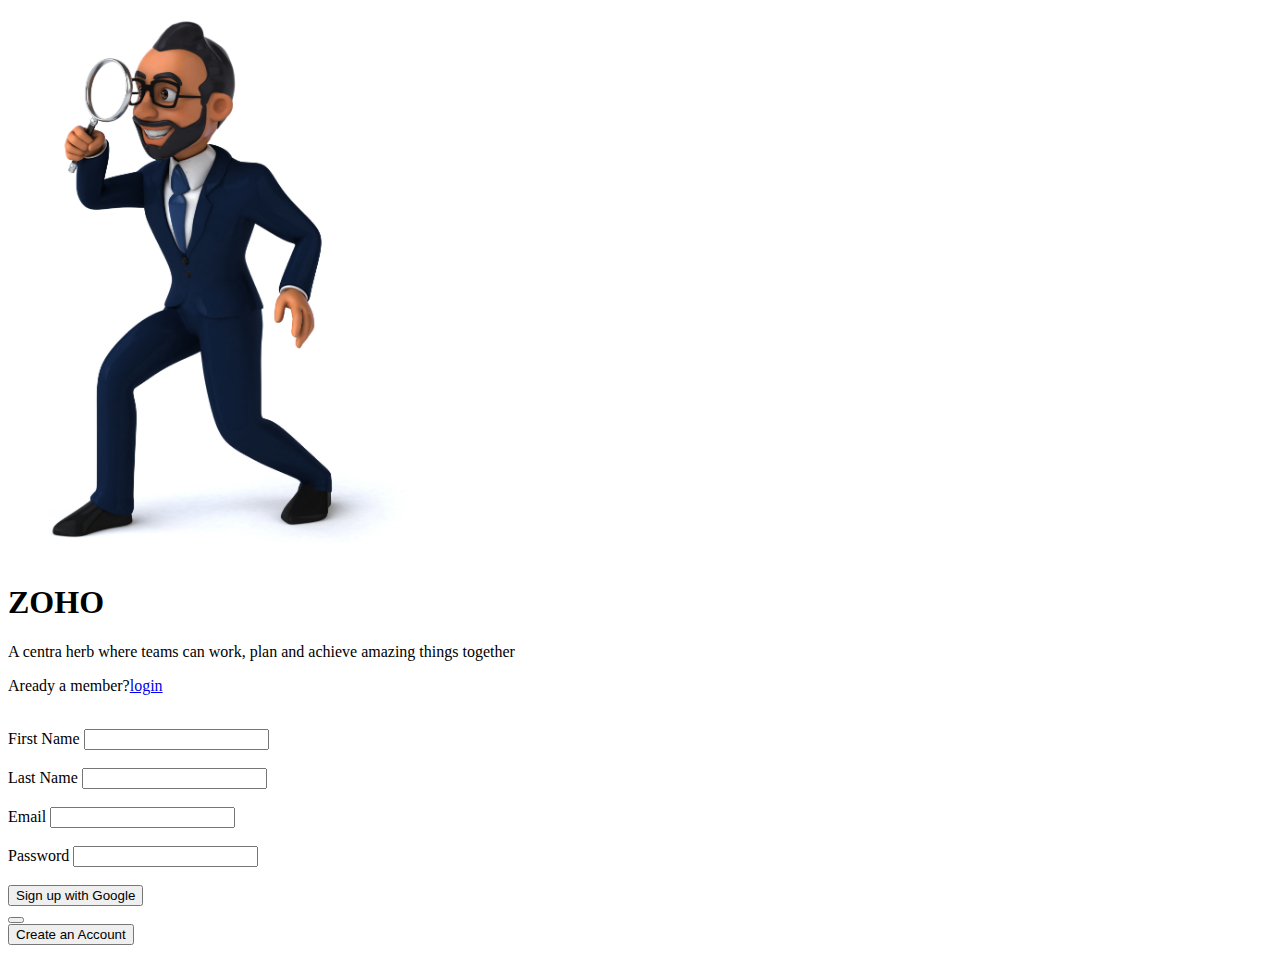
<file: index.html>
<!DOCTYPE html>
<html lang="en">
<head>
    <meta charset="UTF-8">
    <meta http-equiv="X-UA-Compatible" content="IE=edge">
    <meta name="viewport" content="width=device-width, initial-scale=1.0">
    <title>Sign up with Zoho</title> 
    <style>
    
#img{
    border-image-repeat: no repeat;
    image-rendering: auto;
     image-float: left;
     margin-right: 50%;
}

    button{
        align-content: center;
    }

    .form{
        text-align: left;
        padding-bottom: 2px;
        margin-left: auto;
    }
</style>
</head>
<img  class ="img" src="/zoho.jpg" alt="cartoon image" width="420px 
height="310px">
<body>
    <div>

    
    <form class="form">
        <h1>ZOHO</h1>
       


    <p>A centra herb where teams can work, plan and achieve amazing things together</p>
    <link rel="stylesheet" href="style.css"> 
    
    <p>Aready a member?<a href="./login.html">login</a></p>

    
    <br>
    <label>First Name</label>
    <input type="text">
    </br>

    <br>
    <label>Last Name</label>
    <input type="text">
</br>

<br>
<label>Email</label>
<input type ="email">
</br>

<br>
<label>Password</label>
<input type="text">
</br>

<br><button>Sign up with Google</botton></button></br>
    <button></button>
    <br><button>Create an Account</button></br>



    
</div>
    </form>
</body>
</html>
</file>
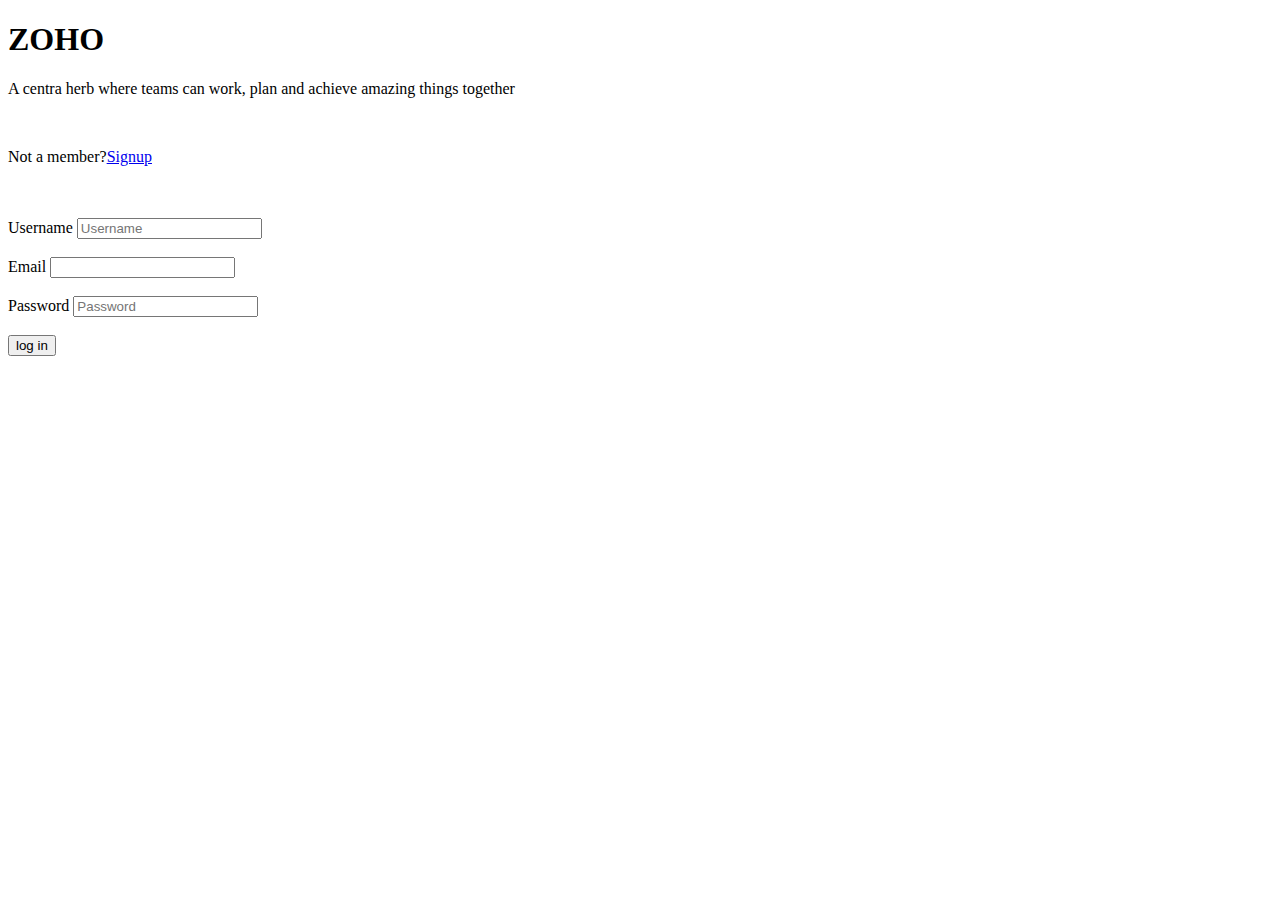
<file: login.html>
<!DOCTYPE html>
<html>
<head>
    <title>Sign up</title>
    
<style>
#img{
    border-image-repeat: no repeat;
    image-rendering: auto;
     image-float: left;
     margin-right: 50%;
}
        
}
.form{
    text-align: left;
}




    </style>
</head>
<body>
    


<form class="form">
    <h1>ZOHO</h1>
        
    <p>A centra herb where teams can work, plan and achieve amazing things together</p>
<link rel="stylesheet" href="style.css">

<br> <p>Not a member?<a href="Signup.html">Signup</a></p></br>
<br>
<label>Username</label>
<input type="text"placeholder="Username">
</br>

<br>
<label>Email</label>
<input type="email">
</br>

<br>
<label>Password</label>
<input type="text"placeholder="Password"> 
</br>
<br><button>log in</button></br>


</form>
</body>
</html>
</file>
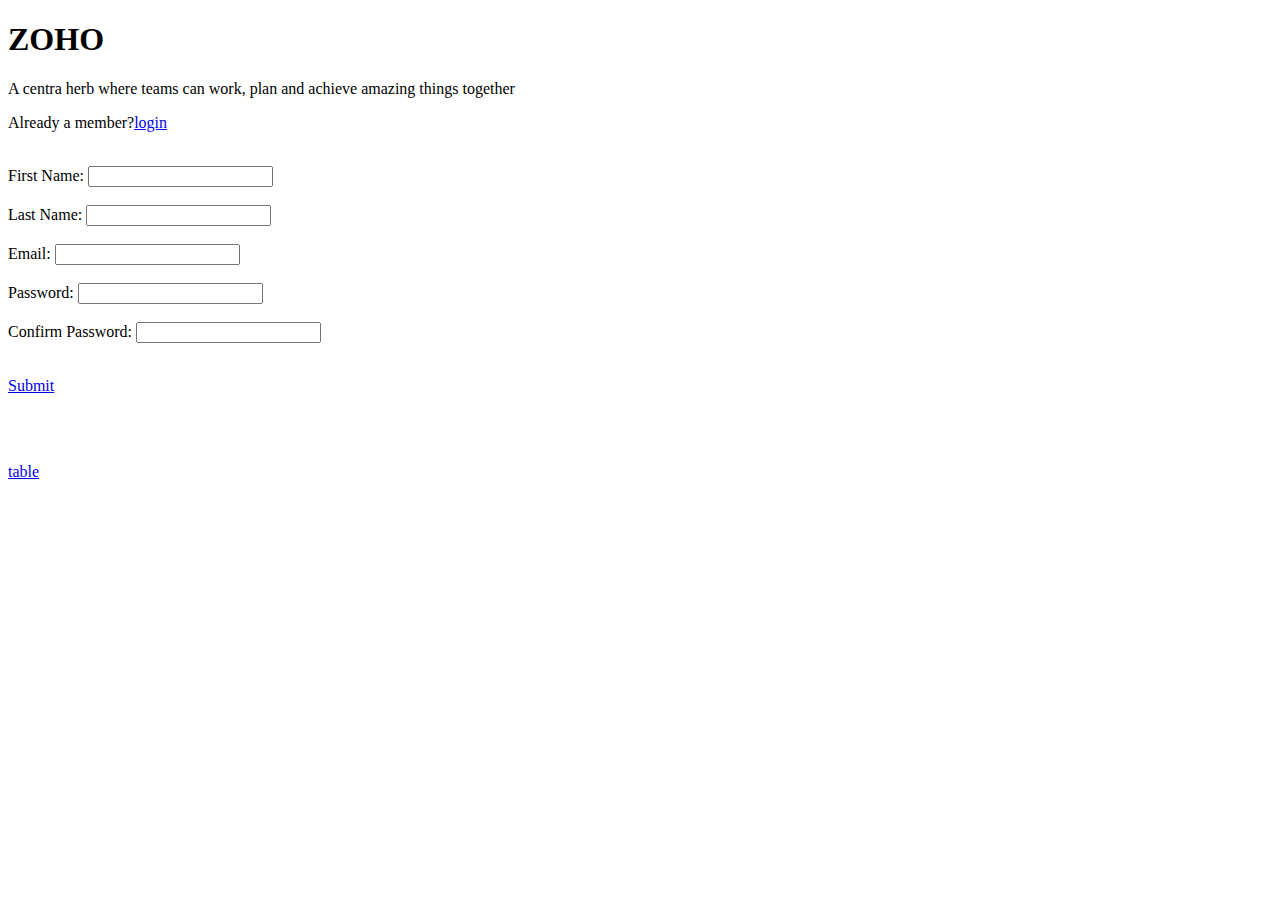
<file: Signup.html>
<!DOCTYPE html>
<html lang="en">
<head>
    <meta charset="UTF-8">
    <meta http-equiv="X-UA-Compatible" content="IE=edge">
    <meta name="viewport" content="width=device-width, initial-scale=1.0">
    <title>Sign up</title>
    <style>
#img{
    border-image-repeat: no repeat;
    image-rendering: auto;
     image-float: left;
     margin-right: 50%;
     justify-content: flex-start;
}

.form{
    text-align: left;
}
    </style>
</head>
<body>
    <form class="form"> 
        <h1>ZOHO</h1>
        
    <p>A centra herb where teams can work, plan and achieve amazing things together</p>

        <p>Already a member?<a href="./login.html">login</a></p></p>
        <br>
    <label>First Name:</label>
    <input type="text">
    </br>

    <br>
    <label>Last Name:</label>
    <input type="text">
</br>

<br>
<label>Email:</label>
<input type ="email">
</br>

<br>
<label>Password:</label>
<input type="text">
</br>

<br>
<label>Confirm Password:</label>
<input type="text">
</br>
<br><p><a href="Submit.html">Submit</a></p></br> 
<br><p><a href="table.html">table</a></p></br>



    </form>
</body>
</html>
    </form>
</body>
</html>
</file>
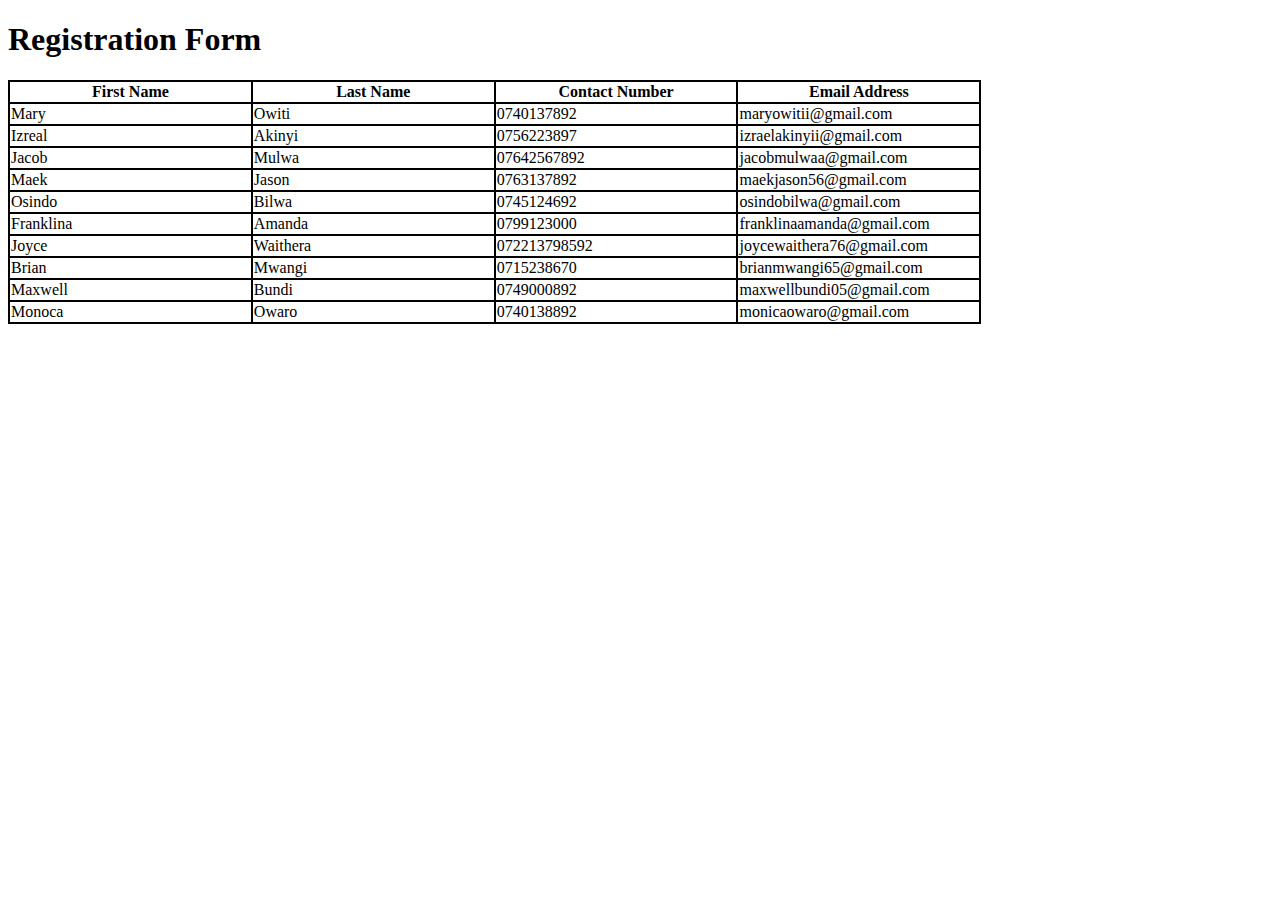
<file: table.html>
<!DOCTYPE html>
<html lang="en">
<head>
    <meta charset="UTF-8">
    <meta http-equiv="X-UA-Compatible" content="IE=edge">
    <meta name="viewport" content="width=device-width, initial-scale=1.0">
    <title>Table</title>
    <style> 
        #img{
    border-image-repeat: no repeat;
    image-rendering: auto;
     image-float: left;
     margin-right: 50%;
}
        
        
        

        .form{
            margin: auto;
        }
        table, th, td {
            border: 2px solid black;
            border-collapse: collapse;
        }
    </style>
</head>
<body>
    <form>
    <table>
        <h1>Registration Form</h1>
        <tr>
            <th style="width: 20% ;height: 20%;">First Name</th>
            <th style="width: 20% ;height: 20%;">Last Name</th>
            <th style="width: 20%  ">Contact Number</th>
            <th style="width: 20% ">Email Address</th>
            </tr>

            <tr>
                <td>Mary</td>
                <td>Owiti</td>
                <td>0740137892</td>
                <td>maryowitii@gmail.com</td>
            
            </tr>

            <tr>
                <td>Izreal</td>
                <td>Akinyi</td>
                <td>0756223897</td>
                <td>izraelakinyii@gmail.com</td>
                
            </tr>
            <tr>
                <td>Jacob</td>
                <td>Mulwa</td>
                <td>07642567892</td>
                <td>jacobmulwaa@gmail.com</td>
                
            </tr>


            <tr>
                <td>Maek</td>
                <td>Jason</td>
                <td>0763137892</td>
                <td>maekjason56@gmail.com</td>
                
            </tr>

            <tr>
                <td>Osindo</td>
                <td>Bilwa</td>
                <td>0745124692</td>
                <td>osindobilwa@gmail.com</td>
                
            </tr>
            <tr>
                <td>Franklina</td>
                <td>Amanda</td>
                <td>0799123000</td>
                <td>franklinaamanda@gmail.com</td>
                
            </tr>

 <tr>
                <td>Joyce</td>
                <td>Waithera</td>
                <td>072213798592</td>
                <td>joycewaithera76@gmail.com</td>
                
            </tr>
            <tr>
                <td>Brian</td>
                <td>Mwangi</td>
                <td>0715238670</td>
                <td>brianmwangi65@gmail.com</td>
                
            </tr>

            <tr>
                <td>Maxwell</td>
                <td>Bundi</td>
                <td>0749000892</td>
                <td>maxwellbundi05@gmail.com</td>
                
            </tr>

  
     <tr>
                <td>Monoca</td>
                <td>Owaro</td>
                <td>0740138892</td>
                <td>monicaowaro@gmail.com</td>
                
            </tr>
            
        </table>
        </form>
</body>
</html>
</file>
<file: style.css>
#img{
    border-image-repeat: no repeat;
    image-rendering: auto;
     image-float: left;
     margin-right: 50%;
}
.form{
    float: right
    clear:right;
    margin-right:content
    
}
table, th, td  {
    padding: inline 4px 6px 4px;
}
<br><p><a href="table.html">table</a></p></br>
</file>
